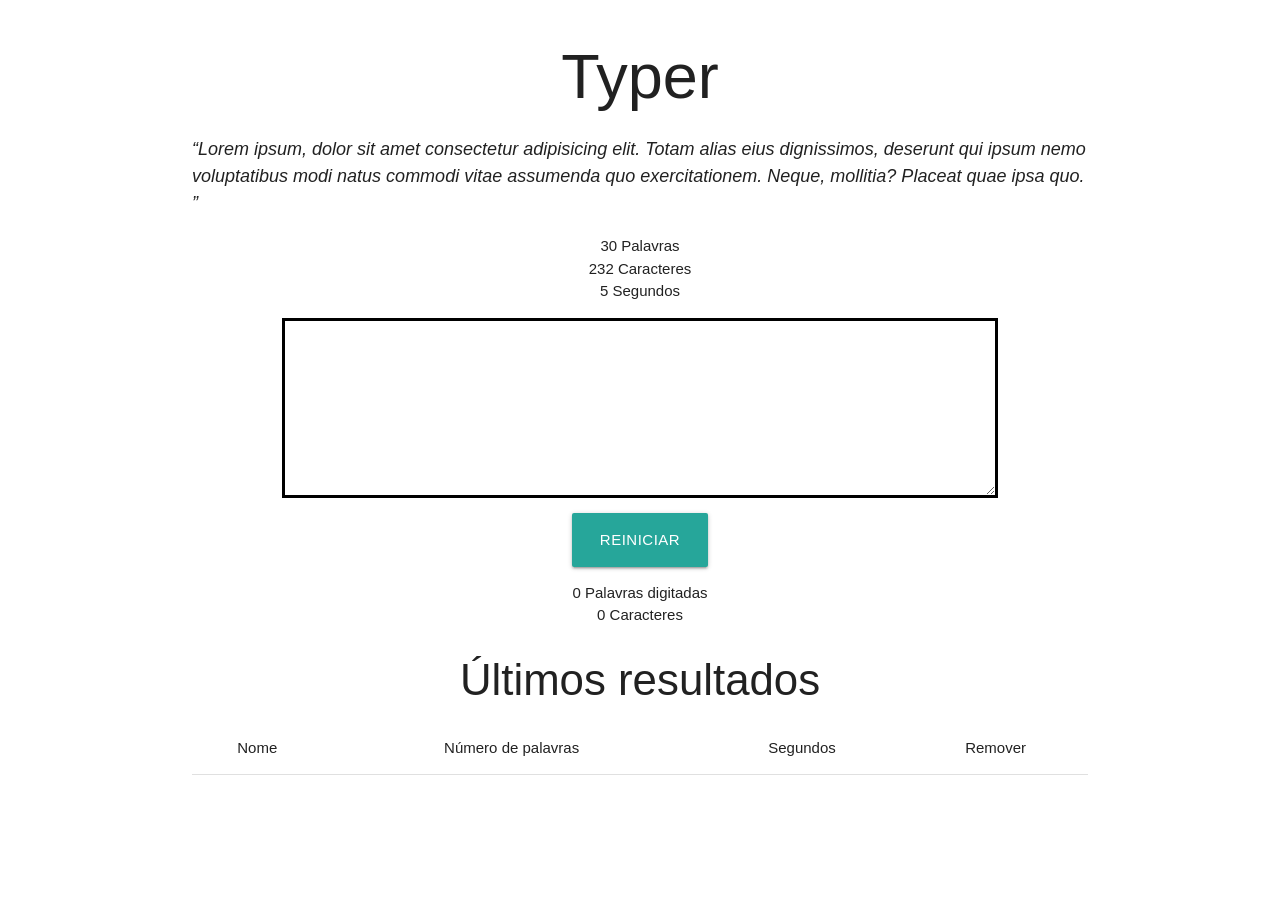
<file: index.html>
<!DOCTYPE HTML>
<html>
    <head>
        <meta charset="UTF-8">
        <meta name="viewport width=device-width">
        <meta name="viewport" content="width=device-width">
        <link rel="stylesheet" type="text/css" href="css/style.css">
        <link rel="stylesheet" type="text/css" href="css/materialize.min.css">
        <link href="https://fonts.googleapis.com/css?family=Special+Elite" rel="stylesheet">
        <link href="https://fonts.googleapis.com/icon?family=Material+Icons" rel="stylesheet">
        <title>Typewriter</title>
    </head>
    <body>

        <div class="container">

            <h1 class="center">Typer</h1>

            <p class="phrase">Lorem ipsum, dolor sit amet consectetur adipisicing elit. Totam alias eius dignissimos, deserunt qui ipsum nemo voluptatibus modi natus commodi vitae assumenda quo exercitationem. Neque, mollitia? Placeat quae ipsa quo.
            </p>

            <ul class="list">
                <li><span id="words">0</span> Palavras</li>
                <li><span id="chars">0</span> Caracteres</li>
                <li><span id="seconds">5</span> Segundos</li>
            </ul>

            <textarea id="text-area" class="border" rows="10" cols="20"></textarea>

            <button class="waves-effect waves-light btn-large button-refresh" id="refresh">Reiniciar</button>

            <ul class="list">
                <li><span id="words-writed">0</span> Palavras digitadas</li>
                <li><span id="chars-writed">0</span> Caracteres</li>
            </ul>

            <section id="section-score">
                <h3 class="center">Últimos resultados</h3>

                <table class="centered bordered" id="table-score">
                    <thead id="table-head">
                        <tr>
                            <td>Nome</td>
                            <td>Número de palavras</td>
                            <td>Segundos</td>
                            <td>Remover</td>
                        </tr>
                    </thead>
                    <tbody id="table-body">
                    </tbody>
                </table>
            </section>

        </div>

        <script type="text/javascript" src="js/jquery.js"></script>
        <script type="text/javascript" src="js/score.js"></script>
        <script type="text/javascript" src="js/script.js"></script>
    </body>
</html>
</file>
<file: css/style.css>
html{
    font-family: 'Special Elite';
}

body{
    overflow: scroll;
}

.list {
    padding-left: 0;
    text-align: center;
    list-style-type: none;
}

.phrase {
    font-style: italic;
    font-size: 1.2em;
}

.phrase:before{
    content: open-quote;
}

.phrase:after{
    content: close-quote;
}

#text-area{
    width: 80%;
    height: 12em;
    display: block;
    margin-left: auto;
    margin-right: auto;
    border: solid 0.2em black;
}

.correct{
    background-color: #e0f2f1;
}

.err{
    background-color: #ffcdd2;
}

.disabled-true{
    background-color: #bdbdbd;
    color: #757575;
}

.button-refresh{
    display: block !important;
    margin-left: auto;
    margin-right: auto;
    margin-top: 1em;
    margin-bottom: 1em;
}

td{
    text-align: center !important;
}
</file>
<file: typewriter/css/style.css>
html{
    font-family: 'Special Elite';
}

body{
    overflow: scroll;
}

.list {
    padding-left: 0;
    text-align: center;
    list-style-type: none;
}

.phrase {
    font-style: italic;
    font-size: 1.2em;
}

.phrase:before{
    content: open-quote;
}

.phrase:after{
    content: close-quote;
}

#text-area{
    width: 80%;
    height: 12em;
    display: block;
    margin-left: auto;
    margin-right: auto;
    border: solid 0.2em black;
}

.correct{
    background-color: #e0f2f1;
}

.err{
    background-color: #ffcdd2;
}

.disabled-true{
    background-color: #bdbdbd;
    color: #757575;
}

.button-refresh{
    display: block !important;
    margin-left: auto;
    margin-right: auto;
    margin-top: 1em;
    margin-bottom: 1em;
}

td{
    text-align: center !important;
}
</file>
